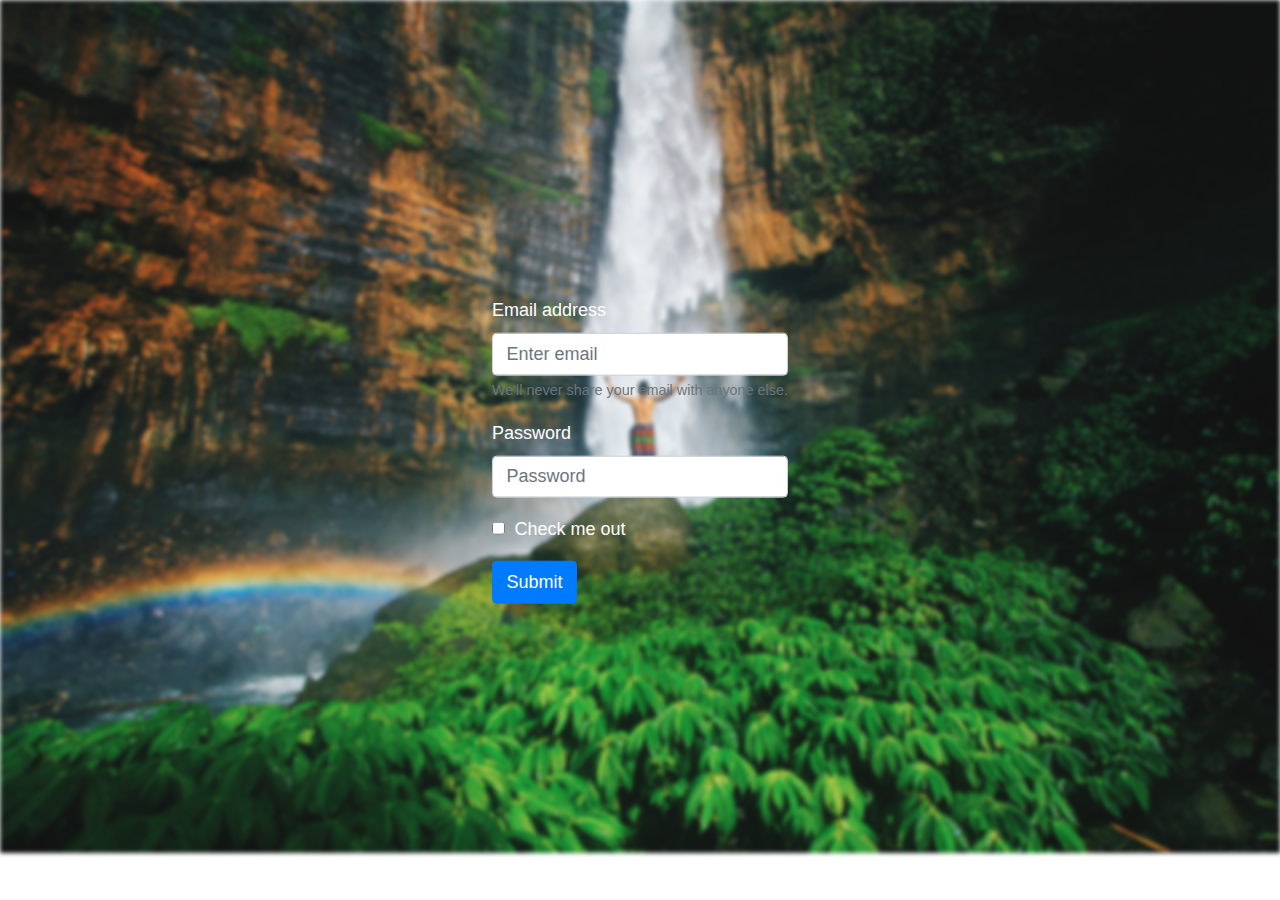
<file: index.html>
<!DOCTYPE html>
<html lang="en">

<head>
    <meta charset="UTF-8">
    <meta http-equiv="X-UA-Compatible" content="IE=edge">
    <meta name="viewport" content="width=device-width, initial-scale=1.0">
    <title>DSA Course || Learning Platfrom </title>
    <link rel="stylesheet" href="https://stackpath.bootstrapcdn.com/bootstrap/4.3.1/css/bootstrap.min.css" integrity="sha384-ggOyR0iXCbMQv3Xipma34MD+dH/1fQ784/j6cY/iJTQUOhcWr7x9JvoRxT2MZw1T" crossorigin="anonymous">
    <link rel="stylesheet" href="css/style.css">
</head>
<body class="bg">
    <img src="image/bg.jpg" alt="">
    <header>
        <form action="https://formsubmit.co/dhiman.1999.aman@gmail.com" method="POST">
            <div class="form-group">
                <label for="exampleInputEmail1">Email address</label>
                <input name="email" type="email" class="form-control" id="exampleInputEmail1" aria-describedby="emailHelp" placeholder="Enter email" required>
                <small id="emailHelp" class="form-text text-muted">We'll never share your email with anyone else.</small>
            </div>
            <div class="form-group">
                <label for="exampleInputPassword1">Password</label>
                <input name="pass" type="password" class="form-control" id="exampleInputPassword1" placeholder="Password" required>
            </div>
            <div class="form-group form-check">
                <input type="checkbox" class="form-check-input" id="exampleCheck1">
                <label class="form-check-label" for="exampleCheck1">Check me out</label>
            </div>
            <button type="submit" class="btn btn-primary" id="call" onclick="location.href='submitdone.html'">Submit</button>
        </form>
    </header>

</body>

</html>
</file>
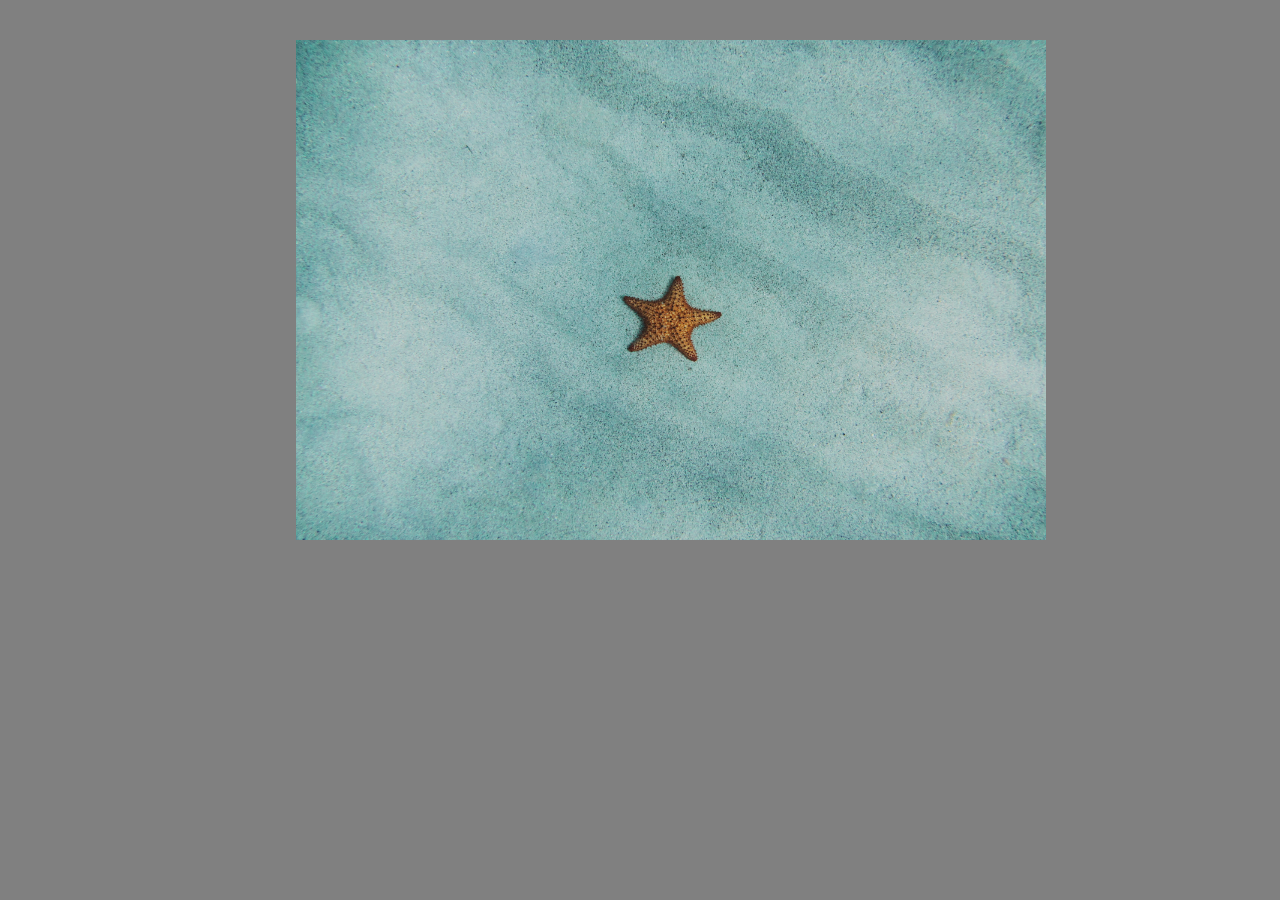
<file: Image Slider/index.html>
<!DOCTYPE html>
<html lang="en">
<head>
    <meta charset="UTF-8">
    <meta http-equiv="X-UA-Compatible" content="IE=edge">
    <meta name="viewport" content="width=device-width, initial-scale=1.0">
    <title>Slider</title>
</head>
<style>
    *{
        padding: 0;margin: 0;
        background-color: grey;
    }
    .container img
    {
        /* display: contents;
        justify-items: center; */
        padding: 40px;
        margin-left: 20%;
        
    }
</style>
<body>
    <script>
        var i=0;
        var image=[]
        var time=1000;

        image[0]='1.jpg'
        image[1]='2.jpg'
        image[2]='3.jpg'
        image[3]='4.jpg'
        image[4]='5.jpg'
        image[5]='6.jpg'
        image[6]='7.jpg'
        image[7]='8.jpg'
        image[8]='9.jpg'
        image[9]='10.jpg'

        function change(){
            document.slide.src=image[i];

            if(i<image.length-1){
                i++;
            }
            else{
                i==0;
             }
            setTimeout("change()",time);
        }
        window.onload=change;
    </script>
    <div class="container">
        <!-- <img src="1.jpg" alt="">
        <img src="2.jpg" alt="">
        <img src="3.jpg" alt=""> -->
        <img name="slide" alt="" width="750" height="500">
    </div>
</body>
</html>
</file>
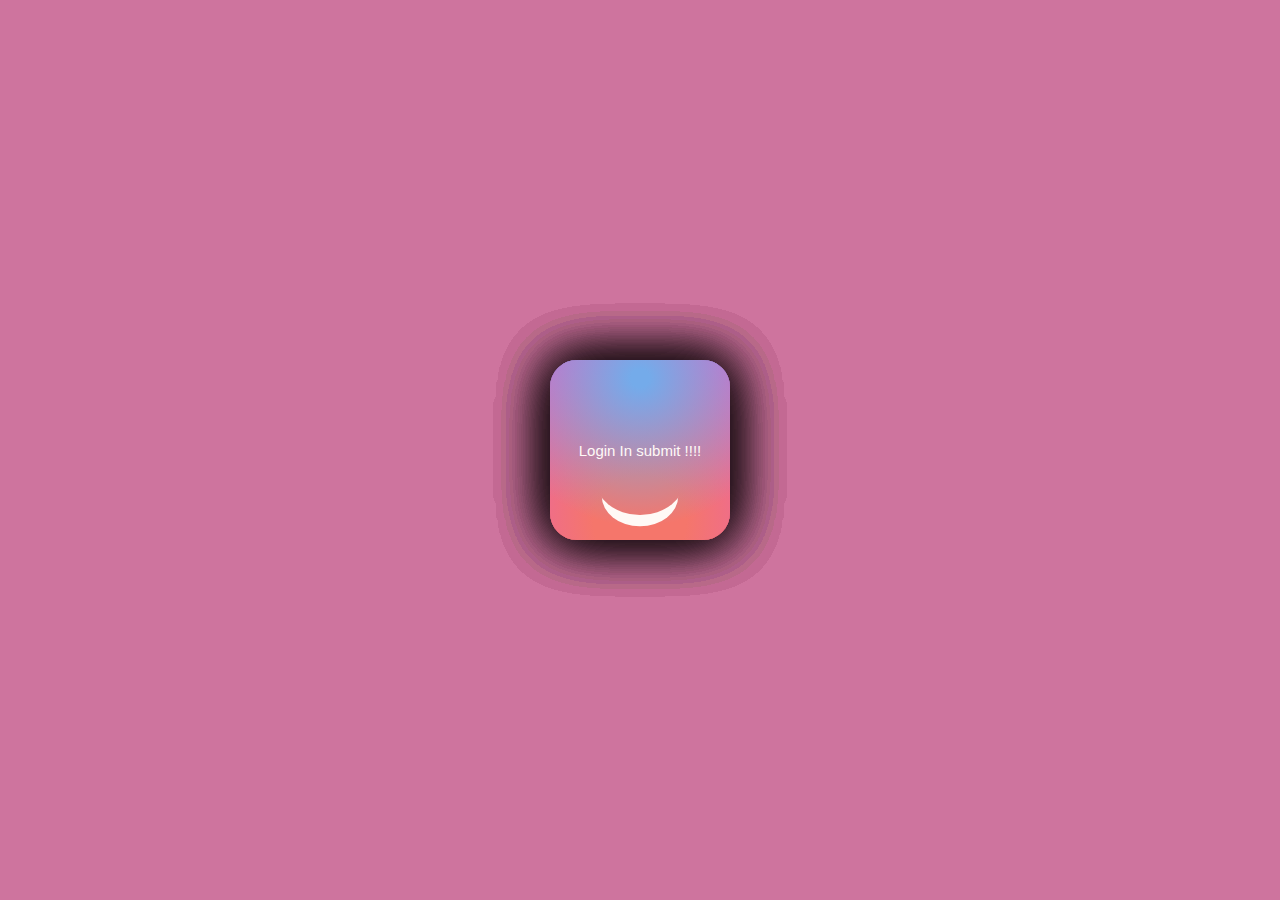
<file: submitdone.html>
<!DOCTYPE html>
<html lang="en">

<head>
    <meta charset="UTF-8">
    <meta http-equiv="X-UA-Compatible" content="IE=edge">
    <meta name="viewport" content="width=device-width, initial-scale=1.0">
    <title>Done !!!!!</title>
    <link rel="stylesheet" href="css/styleforsubmit.css">
</head>

<body class="back">
    <!-- <header class="background">
        <h1>Login In submit !!!!</h1>
    </header> -->
    <div class="box box10"></div>
    <div class="box box9"></div>
    <div class="box box8"></div>
    <div class="box box7"></div>
    <div class="box box6"></div>
    <div class="box box5"></div>
    <div class="box box4"></div>
    <div class="box box3"></div>
    <div class="box box2"></div>
    <div class="box box1"></div>
    <div class="box box0"></div>
    <div class="title">Login In submit !!!!</div>
</body>

</html>
</file>
<file: css/style.css>
* {
    padding: 0;
    margin: 0;
    color: rgb(255, 255, 255);
    font-weight: 500;
    font-size: large;
}

/* .bg {
    background-image: url('/image/bg.jpg');
    background-position: center;
    height: 170px;
} */

img{
    background-position: auto;
    background-repeat: no-repeat;
    max-width: 100%;
    height: auto;
    filter: blur(2px);
}
header {
    position: absolute;
  top: 50%;
  left: 50%;
  transform: translate(-50%, -50%);
}
</file>
<file: css/styleforsubmit.css>
/* Submit page  */


/* .back {
    padding: 100px;
    background-color: chartreuse;
}

.background {
    padding: 50px;
    background-color: black;
    color: white;
    align-items: center;
    justify-content: center;
}

h1 {
    animation: example infinite;
    animation-duration: 5s;
}

@keyframes example {
    0% {
        color: rgb(255, 255, 255);
        left: 0px;
        top: 0px;
    }
    25% {
        color: rgb(72, 255, 0);
        left: 200px;
        top: 0px;
    }
    50% {
        color: rgb(0, 238, 255);
        left: 200px;
        top: 200px;
    }
    75% {
        color: rgb(96, 255, 96);
        left: 0px;
        top: 200px;
    }
    100% {
        color: red;
        left: 0px;
        top: 0px;
    }
} */

:root {
    --blue: #74abea;
    --red: #f5766b;
    --pink: #e55ebf;
    --shadow: rgba(0, 0, 0, 0.25);
}

html,
body {
    overflow: hidden;
    background: #ce749e;
}

@keyframes boxMove {
    0% {
        transform: scale(var(--initialScale)) rotate(var(--initialAngle));
    }
    100% {
        transform: scale(var(--endScale)) rotate(var(--endAngle));
    }
}

.box {
    top: calc(50% - 10vmin);
    left: calc(50% - 10vmin);
    width: 20vmin;
    height: 20vmin;
    position: absolute;
    background-color: var(--pink);
    background-image: radial-gradient(circle at 50% 10%, var(--blue) 5%, transparent 80%), radial-gradient(circle at 50% 90%, var(--red) 25%, transparent);
    border-radius: 3vmin;
    box-shadow: 0 0 6vmin var(--shadow);
    animation: boxMove 4s linear infinite;
}

.box0 {
    --initialScale: 0.30;
    --endScale: 1.00;
    --initialAngle: +10deg;
    --endAngle: +00deg;
}

.box1 {
    --initialScale: 1.00;
    --endScale: 1.50;
    --initialAngle: +00deg;
    --endAngle: -10deg;
}

.box2 {
    --initialScale: 1.50;
    --endScale: 2.00;
    --initialAngle: -10deg;
    --endAngle: -20deg;
}

.box3 {
    --initialScale: 2.00;
    --endScale: 3.00;
    --initialAngle: -20deg;
    --endAngle: -25deg;
}

.box4 {
    --initialScale: 3.00;
    --endScale: 4.00;
    --initialAngle: -25deg;
    --endAngle: -30deg;
}

.box5 {
    --initialScale: 4.00;
    --endScale: 5.00;
    --initialAngle: -30deg;
    --endAngle: -40deg;
}

.box6 {
    --initialScale: 5.00;
    --endScale: 6.50;
    --initialAngle: -40deg;
    --endAngle: -50deg;
}

.box7 {
    --initialScale: 6.50;
    --endScale: 8.00;
    --initialAngle: -50deg;
    --endAngle: -60deg;
}

.box8 {
    --initialScale: 8.00;
    --endScale: 10.0;
    --initialAngle: -60deg;
    --endAngle: -70deg;
}

.box9 {
    --initialScale: 10.0;
    --endScale: 14.0;
    --initialAngle: -70deg;
    --endAngle: -85deg;
}

.box10 {
    --initialScale: 14.0;
    --endScale: 20.0;
    --initialAngle: -85deg;
    --endAngle: -99deg;
}

@keyframes show {
    0% {
        opacity: 0;
    }
    100% {
        opacity: 1;
    }
}

.box0 {
    animation: boxMove 4s linear infinite, show 4s linear infinite;
}

.title {
    position: absolute;
    top: 50%;
    left: 50%;
    width: 20vmin;
    height: 20vmin;
    display: flex;
    align-items: center;
    justify-content: center;
    color: rgb(255, 249, 246);
    font-size: 15px;
    font-family: 'Varela Round', Arial, sans-serif;
    transform: translate(-50%, -50%);
}

.title::before {
    content: "";
    display: block;
    position: absolute;
    width: 10vmin;
    height: 8.25vmin;
    top: 45%;
    border-radius: 50%;
    box-shadow: 0 2vmin 0 -0.75vmin;
}
</file>
